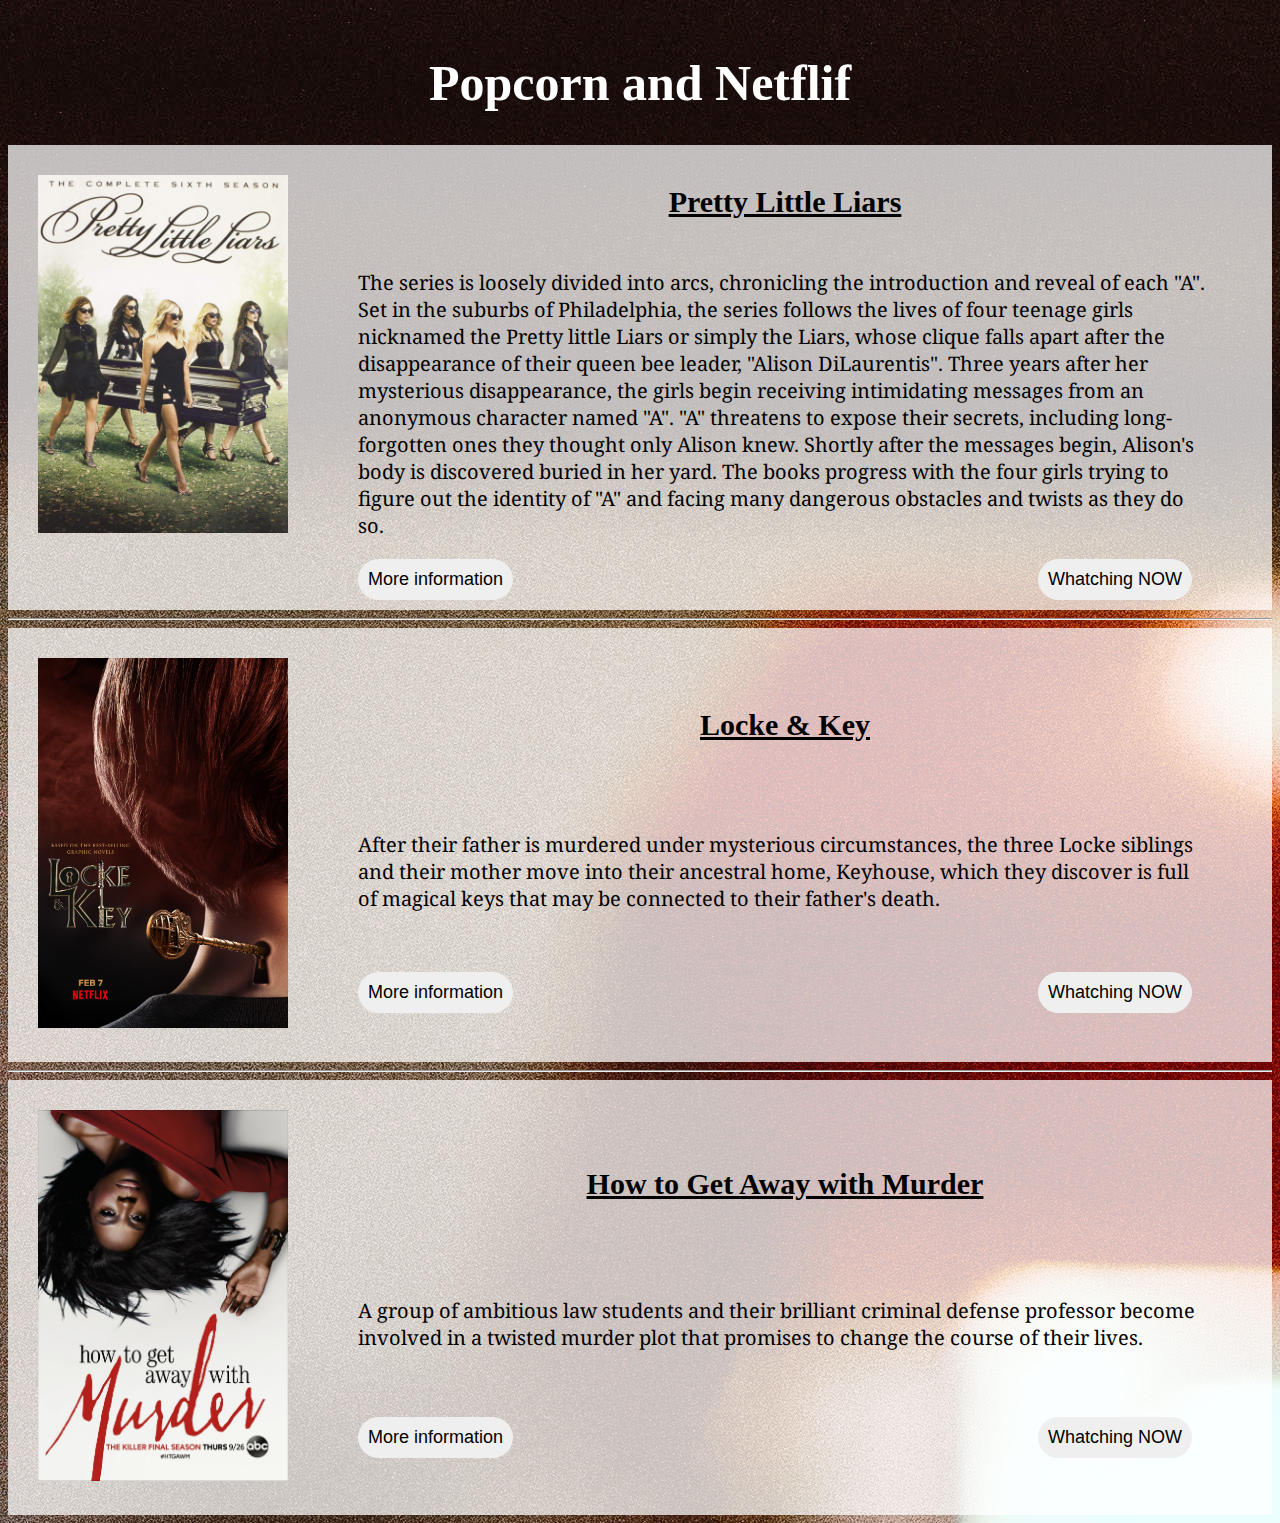
<file: index.html>
<!DOCTYPE html>
<html lang="en">
<head>
    <meta charset="UTF-8">
    <meta http-equiv="X-UA-Compatible" content="IE=edge">
    <meta name="viewport" content="width=device-width, initial-scale=1.0">
    <title>🖥 My favorite TV shows</title>
    <link rel="stylesheet" href="style.css">
    <link rel="preconnect" href="https://fonts.googleapis.com">
<link rel="preconnect" href="https://fonts.gstatic.com" crossorigin>
<link href="https://fonts.googleapis.com/css2?family=Noto+Serif&display=swap" rel="stylesheet">

</head>
<body>
    <div class="parent">
        <h1 class="heading">Popcorn and Netflif</h1>
    </div>
    <div class="container">
        <div class="img">
            <img src="icons/liars.jpg" alt="Pretty-Little-Liars" width="250">
        </div>
        <div class="text">
            <h3 class="text_heading"><ins>Pretty Little Liars</ins></h3>
            <p class="text_p"> The series is loosely divided into arcs, chronicling the introduction and reveal of each "A". Set in the suburbs of Philadelphia, the series follows the lives of four teenage girls nicknamed the Pretty little Liars or simply the Liars, whose clique falls apart after the disappearance of their queen bee leader, "Alison DiLaurentis". Three years after her mysterious disappearance, the girls begin receiving intimidating messages from an anonymous character named "A". "A" threatens to expose their secrets, including long-forgotten ones they thought only Alison knew. Shortly after the messages begin, Alison's body is discovered buried in her yard. The books progress with the four girls trying to figure out the identity of "A" and facing many dangerous obstacles and twists as they do so.</p>
                <div class="button"> 
                    <a href="https://www.netflix.com/title/70180057" target="_blank"><button class="btn"> Whatching NOW</button></a> 
                    <a href="pretty-litle-liars.html" target="_blank"><button class="btn">More information</button></a>
                </div>
            </div>
    </div>
<hr>
    <div class="container">
        <div class="img">
            <img src="icons/locke-and-key.jpeg" alt="Locke-and-Key" width="250">
        </div>
        <div class="text">
            <h3 class="text_heading"><ins>Locke & Key</ins></h3>
            <p class="text_p"> After their father is murdered under mysterious circumstances, the three Locke siblings and their mother move into their ancestral home, Keyhouse, which they discover is full of magical keys that may be connected to their father's death.</p>
                <div class="button"> 
                    <a href="https://www.netflix.com/title/80241239" target="_blank"><button class="btn"> Whatching NOW</button></a> 
                    <a href="locke-and-key.html" target="_blank"><button class="btn">More information</button></a>
                </div>
            </div>
    </div>
<hr>
    <div class="container">
        <div class="img">
            <img src="icons/how-get-away-with-murder.jpg" alt="How-to-Get-Away-with-Murder" width="250">
        </div>
        <div class="text">
            <h3 class="text_heading"><ins>How to Get Away with Murder</ins></h3>
            <p class="text_p"> A group of ambitious law students and their brilliant criminal defense professor become involved in a twisted murder plot that promises to change the course of their lives.</p>
                <div class="button"> 
                    <a href="https://www.netflix.com/title/80024057" target="_blank"><button class="btn"> Whatching NOW</button></a> 
                    <a href="how-get-away-with-murder.html" target="_blank"><button class="btn">More information</button></a>
                </div>
            </div>
    </div>
</body>
</html>
</file>
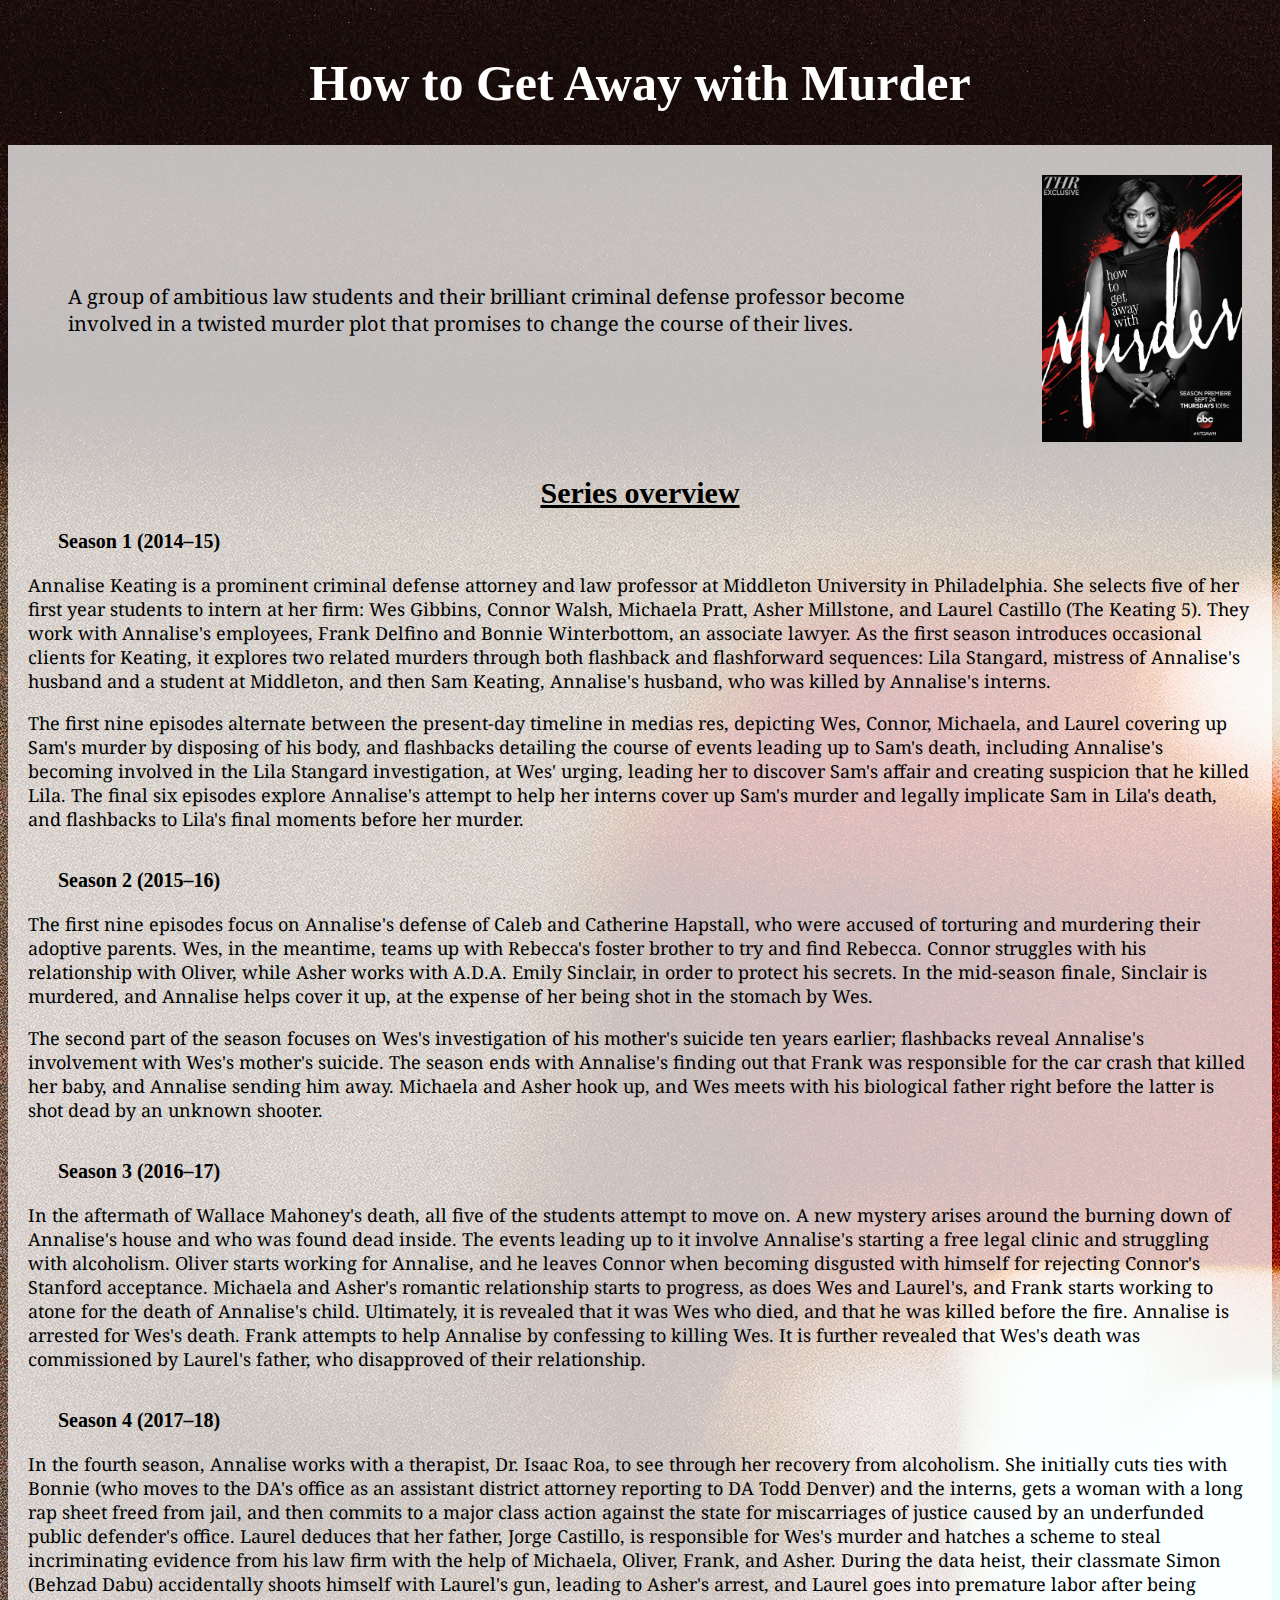
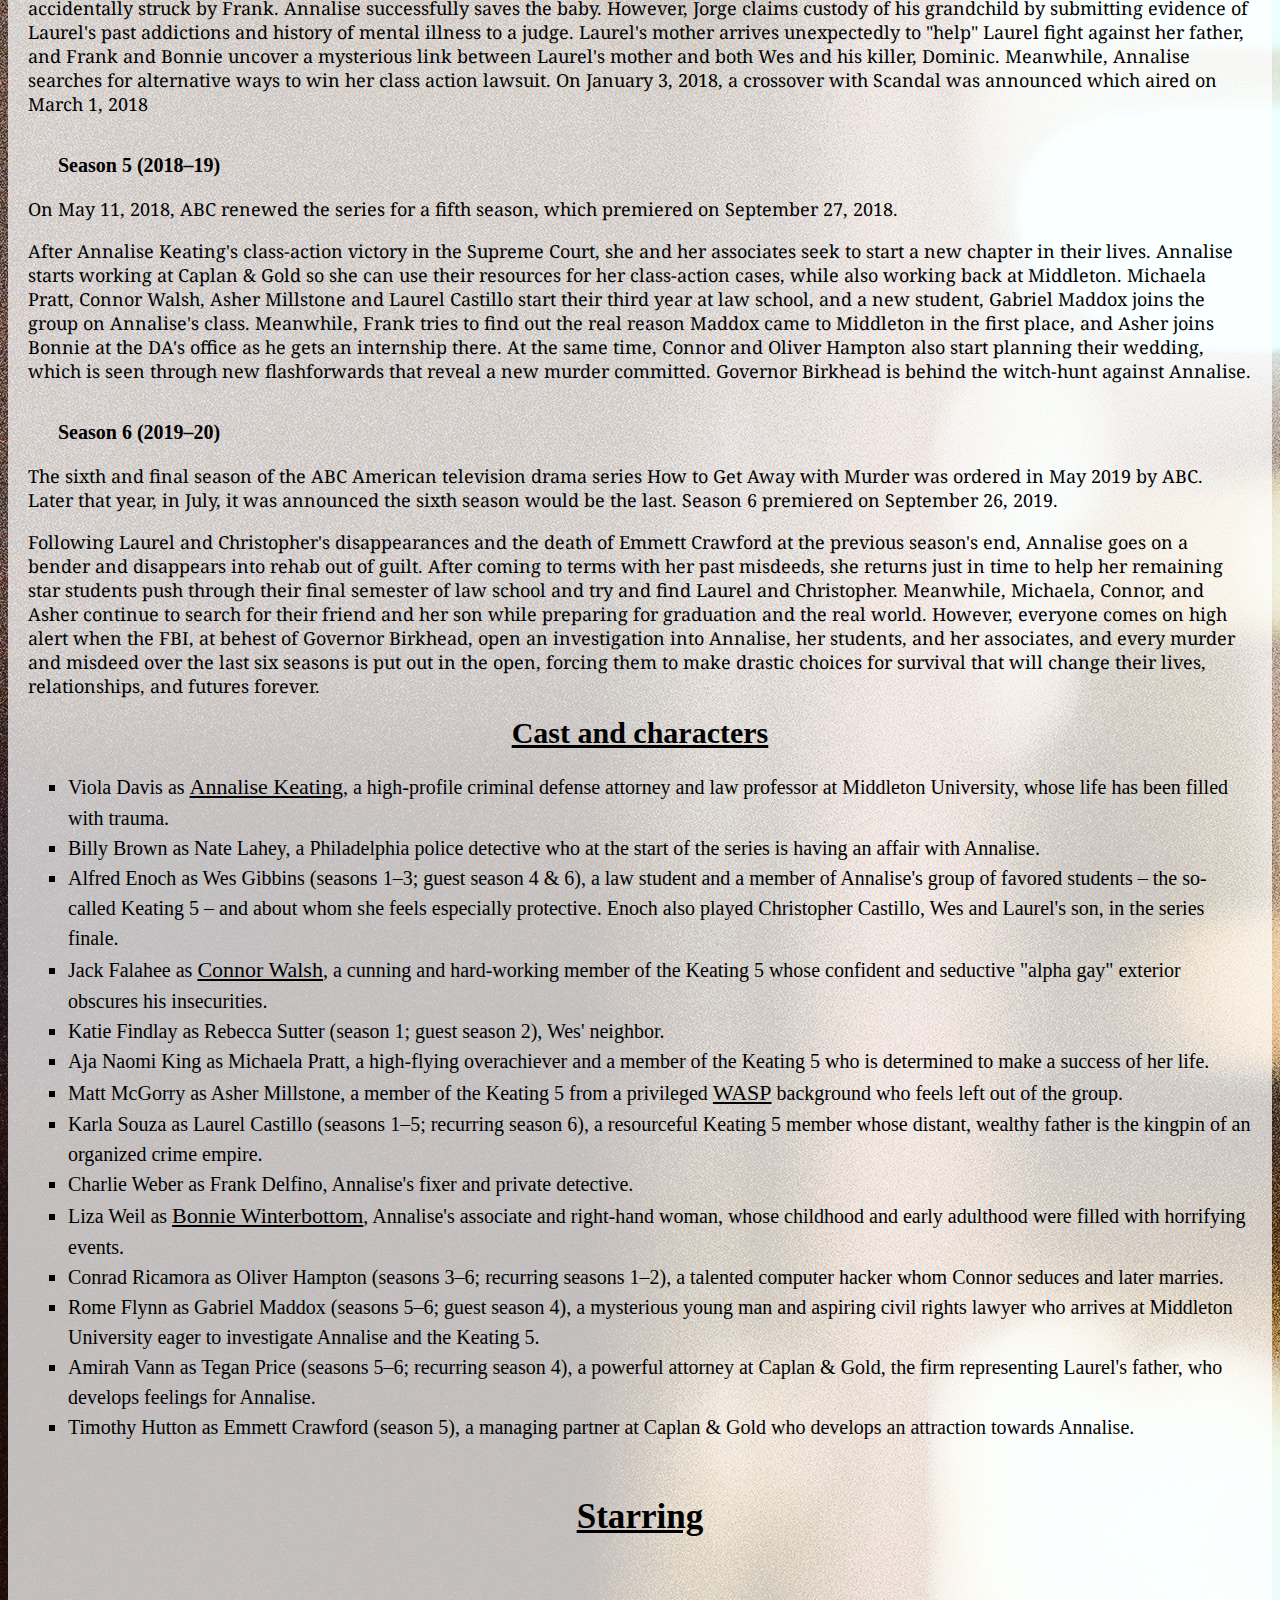
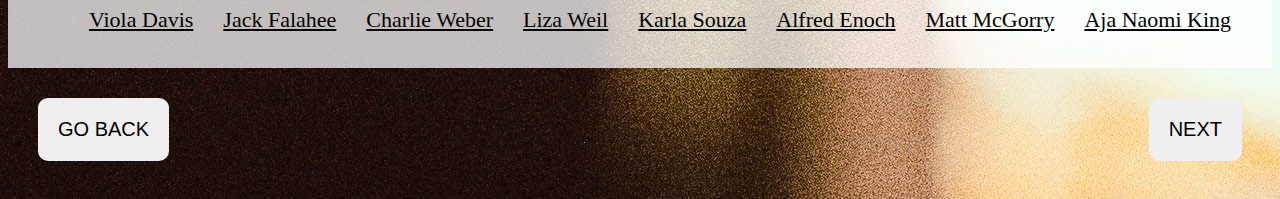
<file: how-get-away-with-murder.html>
<!DOCTYPE html>
<html lang="en">
<head>
    <meta charset="UTF-8">
    <meta http-equiv="X-UA-Compatible" content="IE=edge">
    <meta name="viewport" content="width=device-width, initial-scale=1.0">
    <title>How to Get Away with Murder</title>
    <link rel="stylesheet" href="style.css">
    <link rel="preconnect" href="https://fonts.googleapis.com">
<link rel="preconnect" href="https://fonts.gstatic.com" crossorigin>
<link href="https://fonts.googleapis.com/css2?family=Noto+Serif&display=swap" rel="stylesheet">
</head>
<body>
    <div class="parent">
        <h1 class="heading">How to Get Away with Murder</h1>
    </div>

    <div class="container-1">
        <div class="img"><img src="icons/murder.jpeg" alt="How-to-Get-Away-with-Murder" width="200"></div>
        <div class="text">
            <p class="text_p"> A group of ambitious law students and their brilliant criminal defense professor become involved in a twisted murder plot that promises to change the course of their lives.</p>
        </div>
</div>
    <div class="container-2">
        <h3 class="heading-actors"><ins>Series overview</ins></h3>
        <div>
        <h3 class="season">Season 1 (2014–15)</h3>
        <p class="text_actor">Annalise Keating is a prominent criminal defense attorney and law professor at Middleton University in Philadelphia. She selects five of her first year students to intern at her firm: Wes Gibbins, Connor Walsh, Michaela Pratt, Asher Millstone, and Laurel Castillo (The Keating 5). They work with Annalise's employees, Frank Delfino and Bonnie Winterbottom, an associate lawyer. As the first season introduces occasional clients for Keating, it explores two related murders through both flashback and flashforward sequences: Lila Stangard, mistress of Annalise's husband and a student at Middleton, and then Sam Keating, Annalise's husband, who was killed by Annalise's interns.</p>
        <p class="text_actor">The first nine episodes alternate between the present-day timeline in medias res, depicting Wes, Connor, Michaela, and Laurel covering up Sam's murder by disposing of his body, and flashbacks detailing the course of events leading up to Sam's death, including Annalise's becoming involved in the Lila Stangard investigation, at Wes' urging, leading her to discover Sam's affair and creating suspicion that he killed Lila. The final six episodes explore Annalise's attempt to help her interns cover up Sam's murder and legally implicate Sam in Lila's death, and flashbacks to Lila's final moments before her murder.</p>
    </div>
    <div>
        <h3 class="season">Season 2 (2015–16)</h3>
        <p class="text_actor">The first nine episodes focus on Annalise's defense of Caleb and Catherine Hapstall, who were accused of torturing and murdering their adoptive parents. Wes, in the meantime, teams up with Rebecca's foster brother to try and find Rebecca. Connor struggles with his relationship with Oliver, while Asher works with A.D.A. Emily Sinclair, in order to protect his secrets. In the mid-season finale, Sinclair is murdered, and Annalise helps cover it up, at the expense of her being shot in the stomach by Wes.</p>
        <p class="text_actor">The second part of the season focuses on Wes's investigation of his mother's suicide ten years earlier; flashbacks reveal Annalise's involvement with Wes's mother's suicide. The season ends with Annalise's finding out that Frank was responsible for the car crash that killed her baby, and Annalise sending him away. Michaela and Asher hook up, and Wes meets with his biological father right before the latter is shot dead by an unknown shooter.</p>
    </div>
    <div>
        <h3 class="season">Season 3 (2016–17)</h3>
        <p class="text_actor">In the aftermath of Wallace Mahoney's death, all five of the students attempt to move on. A new mystery arises around the burning down of Annalise's house and who was found dead inside. The events leading up to it involve Annalise's starting a free legal clinic and struggling with alcoholism. Oliver starts working for Annalise, and he leaves Connor when becoming disgusted with himself for rejecting Connor's Stanford acceptance. Michaela and Asher's romantic relationship starts to progress, as does Wes and Laurel's, and Frank starts working to atone for the death of Annalise's child. Ultimately, it is revealed that it was Wes who died, and that he was killed before the fire. Annalise is arrested for Wes's death. Frank attempts to help Annalise by confessing to killing Wes. It is further revealed that Wes's death was commissioned by Laurel's father, who disapproved of their relationship.</p>
    </div>
    <div>
        <h3 class="season">Season 4 (2017–18)</h3>
        <p class="text_actor">In the fourth season, Annalise works with a therapist, Dr. Isaac Roa, to see through her recovery from alcoholism. She initially cuts ties with Bonnie (who moves to the DA's office as an assistant district attorney reporting to DA Todd Denver) and the interns, gets a woman with a long rap sheet freed from jail, and then commits to a major class action against the state for miscarriages of justice caused by an underfunded public defender's office. Laurel deduces that her father, Jorge Castillo, is responsible for Wes's murder and hatches a scheme to steal incriminating evidence from his law firm with the help of Michaela, Oliver, Frank, and Asher. During the data heist, their classmate Simon (Behzad Dabu) accidentally shoots himself with Laurel's gun, leading to Asher's arrest, and Laurel goes into premature labor after being accidentally struck by Frank. Annalise successfully saves the baby. However, Jorge claims custody of his grandchild by submitting evidence of Laurel's past addictions and history of mental illness to a judge. Laurel's mother arrives unexpectedly to "help" Laurel fight against her father, and Frank and Bonnie uncover a mysterious link between Laurel's mother and both Wes and his killer, Dominic. Meanwhile, Annalise searches for alternative ways to win her class action lawsuit. On January 3, 2018, a crossover with Scandal was announced which aired on March 1, 2018</p>
    </div>
    <div>
        <h3 class="season">Season 5 (2018–19)</h3>
        <p class="text_actor">On May 11, 2018, ABC renewed the series for a fifth season, which premiered on September 27, 2018.</p>
        <p class="text_actor">After Annalise Keating's class-action victory in the Supreme Court, she and her associates seek to start a new chapter in their lives. Annalise starts working at Caplan & Gold so she can use their resources for her class-action cases, while also working back at Middleton. Michaela Pratt, Connor Walsh, Asher Millstone and Laurel Castillo start their third year at law school, and a new student, Gabriel Maddox joins the group on Annalise's class. Meanwhile, Frank tries to find out the real reason Maddox came to Middleton in the first place, and Asher joins Bonnie at the DA's office as he gets an internship there. At the same time, Connor and Oliver Hampton also start planning their wedding, which is seen through new flashforwards that reveal a new murder committed. Governor Birkhead is behind the witch-hunt against Annalise.</p>
    </div>
    <div>
        <h3 class="season">Season 6 (2019–20)</h3>
        <p class="text_actor">The sixth and final season of the ABC American television drama series How to Get Away with Murder was ordered in May 2019 by ABC. Later that year, in July, it was announced the sixth season would be the last. Season 6 premiered on September 26, 2019.</p>
        <p class="text_actor">Following Laurel and Christopher's disappearances and the death of Emmett Crawford at the previous season's end, Annalise goes on a bender and disappears into rehab out of guilt. After coming to terms with her past misdeeds, she returns just in time to help her remaining star students push through their final semester of law school and try and find Laurel and Christopher. Meanwhile, Michaela, Connor, and Asher continue to search for their friend and her son while preparing for graduation and the real world. However, everyone comes on high alert when the FBI, at behest of Governor Birkhead, open an investigation into Annalise, her students, and her associates, and every murder and misdeed over the last six seasons is put out in the open, forcing them to make drastic choices for survival that will change their lives, relationships, and futures forever.</p>
    </div>
</div>

<div class="container-2">
    <h3 class="heading-actors"><ins>Cast and characters</ins></h3>
    
    <ul class="key">
        <li>Viola Davis as <a href="https://en.wikipedia.org/wiki/Annalise_Keating" target="_blank">Annalise Keating</a>, a high-profile criminal defense attorney and law professor at Middleton University, whose life has been filled with trauma.</li>
        <li>Billy Brown as Nate Lahey, a Philadelphia police detective who at the start of the series is having an affair with Annalise.</li>
        <li>Alfred Enoch as Wes Gibbins (seasons 1–3; guest season 4 & 6), a law student and a member of Annalise's group of favored students – the so-called Keating 5 – and about whom she feels especially protective. Enoch also played Christopher Castillo, Wes and Laurel's son, in the series finale.</li>
        <li>Jack Falahee as <a href="https://en.wikipedia.org/wiki/Connor_Walsh_(character)"target="_blank" >Connor Walsh</a>, a cunning and hard-working member of the Keating 5 whose confident and seductive "alpha gay" exterior obscures his insecurities.</li>
        <li>Katie Findlay as Rebecca Sutter (season 1; guest season 2), Wes' neighbor.</li>
        <li>Aja Naomi King as Michaela Pratt, a high-flying overachiever and a member of the Keating 5 who is determined to make a success of her life.</li>
        <li>Matt McGorry as Asher Millstone, a member of the Keating 5 from a privileged <a href="https://en.wikipedia.org/wiki/White_Anglo-Saxon_Protestants" target="_blank">WASP</a> background who feels left out of the group.</li>
        <li>Karla Souza as Laurel Castillo (seasons 1–5; recurring season 6), a resourceful Keating 5 member whose distant, wealthy father is the kingpin of an organized crime empire.</li>
        <li>Charlie Weber as Frank Delfino, Annalise's fixer and private detective.</li>
        <li>Liza Weil as <a href="https://en.wikipedia.org/wiki/Bonnie_Winterbottom" target="_blank">Bonnie Winterbottom</a>, Annalise's associate and right-hand woman, whose childhood and early adulthood were filled with horrifying events.</li>
        <li>Conrad Ricamora as Oliver Hampton (seasons 3–6; recurring seasons 1–2), a talented computer hacker whom Connor seduces and later marries.</li>
        <li>Rome Flynn as Gabriel Maddox (seasons 5–6; guest season 4), a mysterious young man and aspiring civil rights lawyer who arrives at Middleton University eager to investigate Annalise and the Keating 5.</li>
        <li>Amirah Vann as Tegan Price (seasons 5–6; recurring season 4), a powerful attorney at Caplan & Gold, the firm representing Laurel's father, who develops feelings for Annalise.</li>
        <li>Timothy Hutton as Emmett Crawford (season 5), a managing partner at Caplan & Gold who develops an attraction towards Annalise.</li>
    </ul>
</div>


    <div class="container-4">
        <div class="heading-actors"><h3><ins>Starring</ins></h3>
        </div>
    <div>
            <ul class="list">
                <li class="li"><a href="https://en.wikipedia.org/wiki/Viola_Davis" target="_blank">Viola Davis</a></li>
                <li class="li"><a href="https://en.wikipedia.org/wiki/Jack_Falahee" target="_blank">Jack Falahee</a></li>
                <li class="li"><a href="https://en.wikipedia.org/wiki/Charlie_Weber_(actor)" target="_blank">Charlie Weber</a></li>
                <li class="li"><a href="https://en.wikipedia.org/wiki/Liza_Weil" target="_blank">Liza Weil</a></li>
                <li class="li"><a href="https://en.wikipedia.org/wiki/Karla_Souza" target="_blank">Karla Souza</a></li>
                <li class="li"><a href="https://en.wikipedia.org/wiki/Alfred_Enoch" target="_blank">Alfred Enoch</a></li>
                <li class="li"><a href="https://en.wikipedia.org/wiki/Matt_McGorry" target="_blank">Matt McGorry</a></li>
                <li class="li"><a href="https://en.wikipedia.org/wiki/Aja_Naomi_King" target="_blank">Aja Naomi King</a></li>
            </ul>
    </div>
    </div>
    <div>
        <div class="button-1">
            <div class="one"><a href="index.html"><button class="btn-1">GO BACK</button></a> </div>
            <div class="two"><a href="pretty-litle-liars.html"><button class="btn-2" style="vertical-align:middle"><span>NEXT</span></button></a></div>
        </div>
    </div>
</body>
</html>
</file>
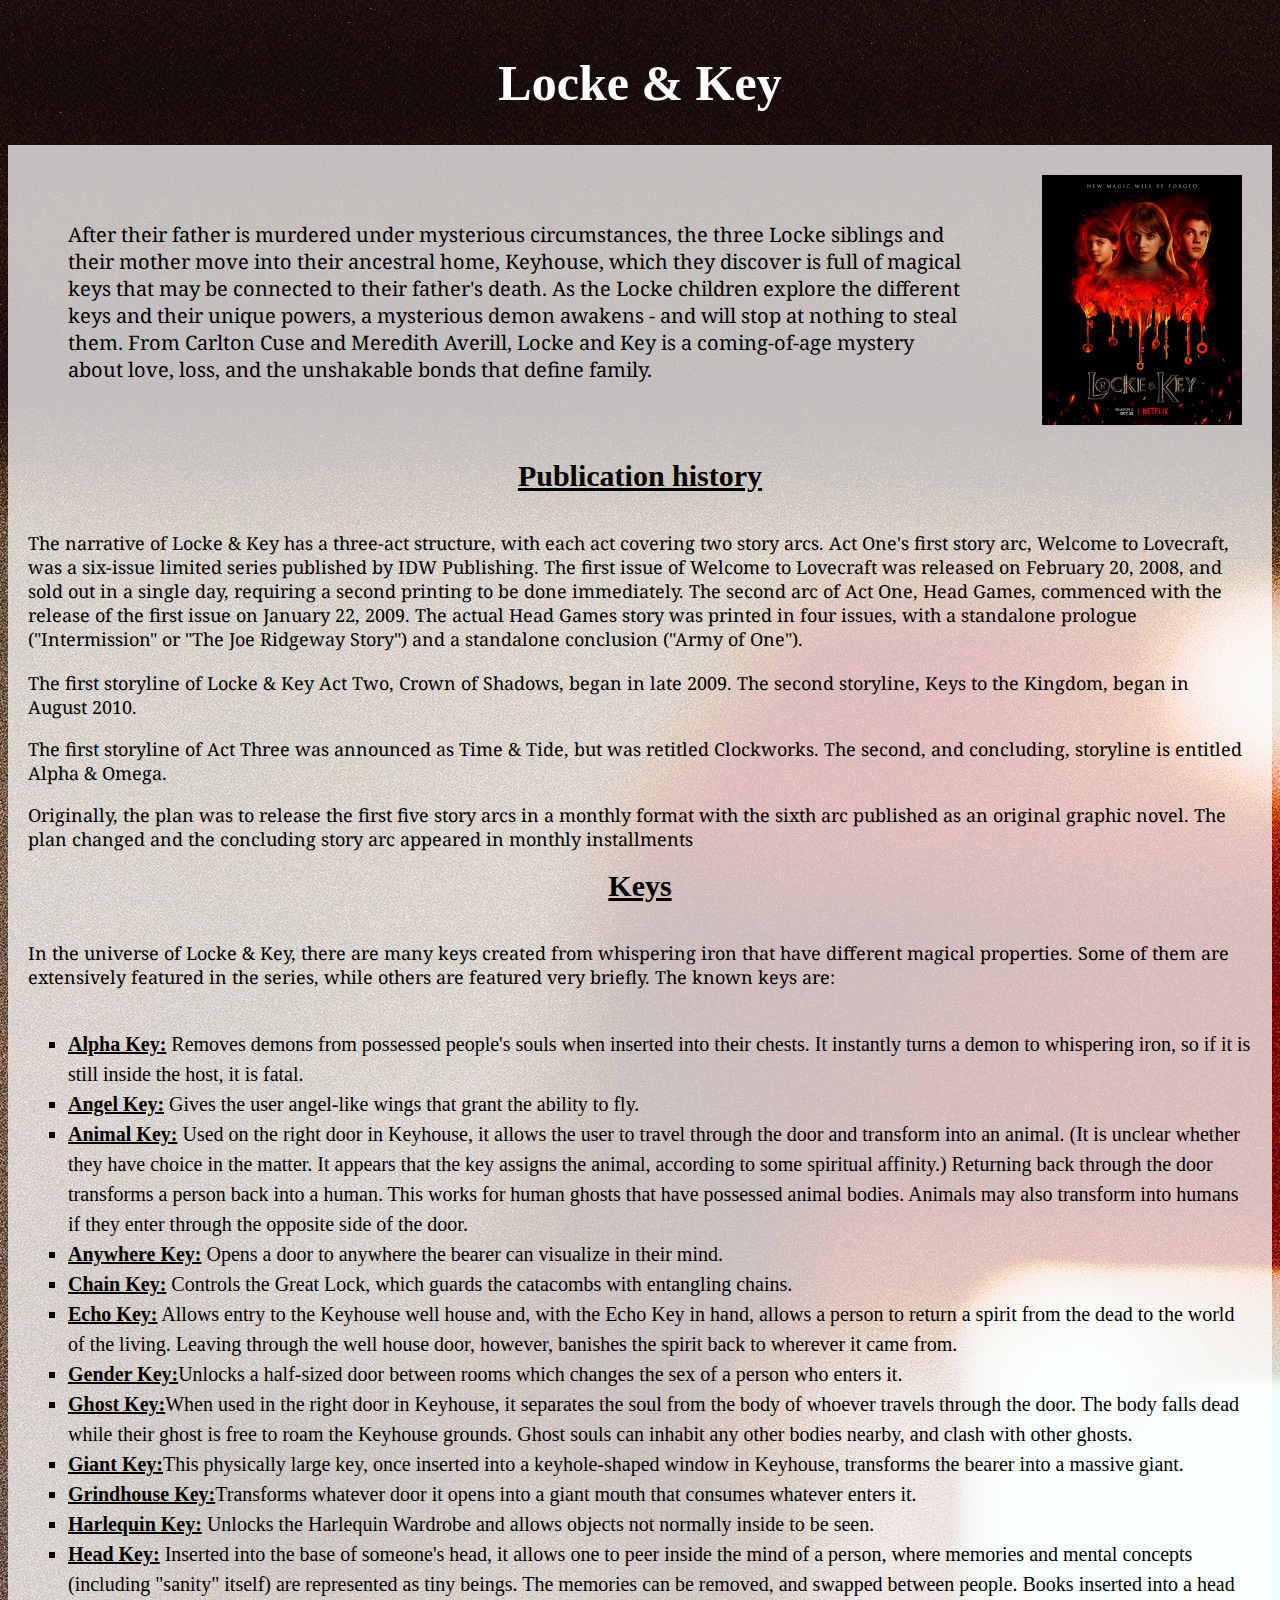
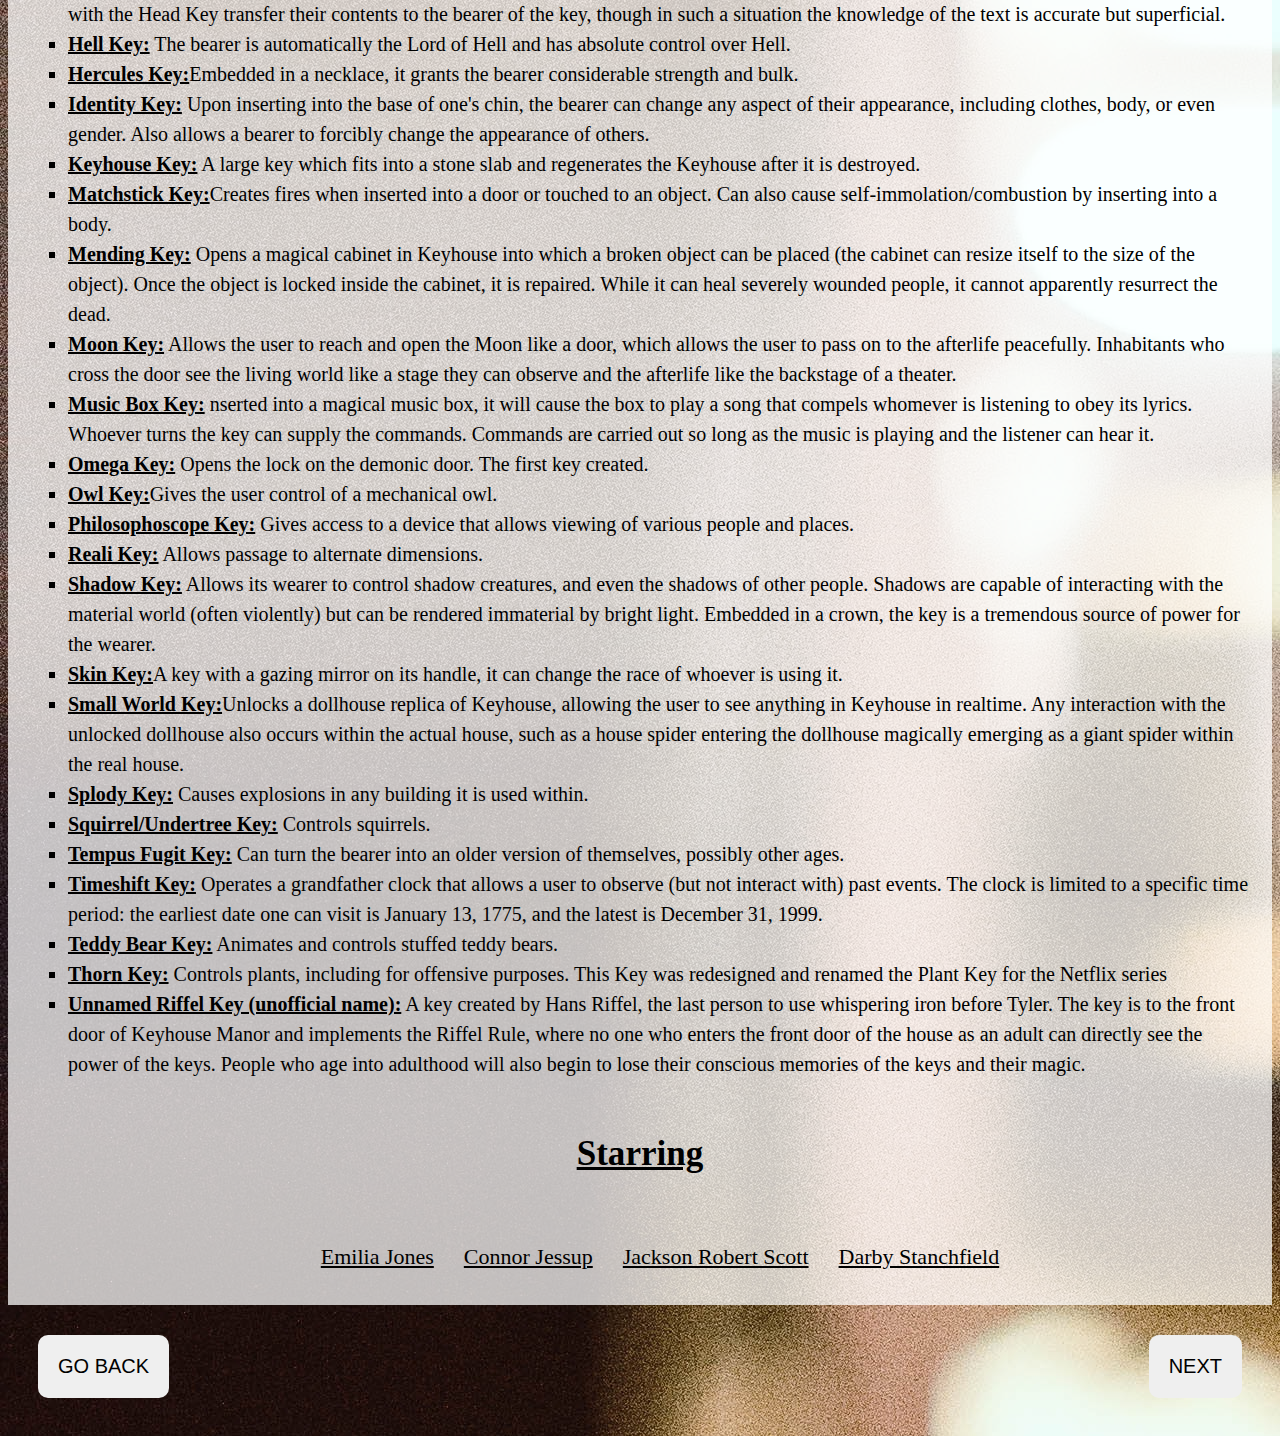
<file: locke-and-key.html>
<!DOCTYPE html>
<html lang="en">
<head>
    <meta charset="UTF-8">
    <meta http-equiv="X-UA-Compatible" content="IE=edge">
    <meta name="viewport" content="width=device-width, initial-scale=1.0">
    <title>Locke & Key</title>
    <link rel="stylesheet" href="style.css">
    <link rel="preconnect" href="https://fonts.googleapis.com">
<link rel="preconnect" href="https://fonts.gstatic.com" crossorigin>
<link href="https://fonts.googleapis.com/css2?family=Noto+Serif&display=swap" rel="stylesheet">
</head>
<body>
    <div class="parent">
        <h1 class="heading">Locke & Key</h1>
    </div>

    <div class="container-1">
        <div class="img"><img src="icons/locke.jpg" alt="Locke-&-Key" width="200"></div>
        <div class="text">
            <p class="text_p">After their father is murdered under mysterious circumstances, the three Locke siblings and their mother move into their ancestral home, Keyhouse, which they discover is full of magical keys that may be connected to their father's death. As the Locke children explore the different keys and their unique powers, a mysterious demon awakens - and will stop at nothing to steal them. From Carlton Cuse and Meredith Averill, Locke and Key is a coming-of-age mystery about love, loss, and the unshakable bonds that define family.</p>
        </div>
</div>
    <div class="container-2">
        <h3 class="heading-actors"><ins>Publication history</ins></h3>
        <p class="text_actors">The narrative of Locke & Key has a three-act structure, with each act covering two story arcs. Act One's first story arc, Welcome to Lovecraft, was a six-issue limited series published by IDW Publishing. The first issue of Welcome to Lovecraft was released on February 20, 2008, and sold out in a single day, requiring a second printing to be done immediately. The second arc of Act One, Head Games, commenced with the release of the first issue on January 22, 2009. The actual Head Games story was printed in four issues, with a standalone prologue ("Intermission" or "The Joe Ridgeway Story") and a standalone conclusion ("Army of One").</p>

            <p class="text_actor">The first storyline of Locke & Key Act Two, Crown of Shadows, began in late 2009. The second storyline, Keys to the Kingdom, began in August 2010.</p>
            
            <p class="text_actor">The first storyline of Act Three was announced as Time & Tide, but was retitled Clockworks. The second, and concluding, storyline is entitled Alpha & Omega.</p>
            
            <p class="text_actor">Originally, the plan was to release the first five story arcs in a monthly format with the sixth arc published as an original graphic novel. The plan changed and the concluding story arc appeared in monthly installments</p>
    </div>
    <div class="container-2">
        <h3 class="heading-actors"><ins>Keys</ins></h3>
        <p class="text_actors">In the universe of Locke & Key, there are many keys created from whispering iron that have different magical properties. Some of them are extensively featured in the series, while others are featured very briefly. The known keys are:</p>
        <ul class="key">
            <li><b><ins>Alpha Key:</ins></b> Removes demons from possessed people's souls when inserted into their chests. It instantly turns a demon to whispering iron, so if it is still inside the host, it is fatal.</li>
            <li><b><ins>Angel Key:</ins></b> Gives the user angel-like wings that grant the ability to fly.</li>
            <li><b><ins>Animal Key:</ins></b> Used on the right door in Keyhouse, it allows the user to travel through the door and transform into an animal. (It is unclear whether they have choice in the matter. It appears that the key assigns the animal, according to some spiritual affinity.) Returning back through the door transforms a person back into a human. This works for human ghosts that have possessed animal bodies. Animals may also transform into humans if they enter through the opposite side of the door.</li>
            <li><b><ins>Anywhere Key:</ins></b> Opens a door to anywhere the bearer can visualize in their mind.</li>
            <li><b><ins>Chain Key:</ins></b> Controls the Great Lock, which guards the catacombs with entangling chains.</li>
            <li><b><ins>Echo Key:</ins></b> Allows entry to the Keyhouse well house and, with the Echo Key in hand, allows a person to return a spirit from the dead to the world of the living. Leaving through the well house door, however, banishes the spirit back to wherever it came from.</li>
            <li><b><ins>Gender Key:</ins></b>Unlocks a half-sized door between rooms which changes the sex of a person who enters it. </li>
            <li><b><ins>Ghost Key:</ins></b>When used in the right door in Keyhouse, it separates the soul from the body of whoever travels through the door. The body falls dead while their ghost is free to roam the Keyhouse grounds. Ghost souls can inhabit any other bodies nearby, and clash with other ghosts. </li>
            <li><b><ins>Giant Key:</ins></b>This physically large key, once inserted into a keyhole-shaped window in Keyhouse, transforms the bearer into a massive giant. </li>
            <li><b><ins>Grindhouse Key:</ins></b>Transforms whatever door it opens into a giant mouth that consumes whatever enters it. </li>
            <li><b><ins>Harlequin Key:</ins></b> Unlocks the Harlequin Wardrobe and allows objects not normally inside to be seen. </li>
            <li><b><ins>Head Key:</ins></b> Inserted into the base of someone's head, it allows one to peer inside the mind of a person, where memories and mental concepts (including "sanity" itself) are represented as tiny beings. The memories can be removed, and swapped between people. Books inserted into a head with the Head Key transfer their contents to the bearer of the key, though in such a situation the knowledge of the text is accurate but superficial.</li>
            <li><b><ins>Hell Key:</ins></b> The bearer is automatically the Lord of Hell and has absolute control over Hell.</li>
            <li><b><ins>Hercules Key:</ins></b>Embedded in a necklace, it grants the bearer considerable strength and bulk. </li>
            <li><b><ins>Identity Key:</ins></b> Upon inserting into the base of one's chin, the bearer can change any aspect of their appearance, including clothes, body, or even gender. Also allows a bearer to forcibly change the appearance of others.</li>
            <li><b><ins>Keyhouse Key:</ins></b> A large key which fits into a stone slab and regenerates the Keyhouse after it is destroyed.</li>
            <li><b><ins>Matchstick Key:</ins></b>Creates fires when inserted into a door or touched to an object. Can also cause self-immolation/combustion by inserting into a body. </li>
            <li><b><ins>Mending Key:</ins></b>  Opens a magical cabinet in Keyhouse into which a broken object can be placed (the cabinet can resize itself to the size of the object). Once the object is locked inside the cabinet, it is repaired. While it can heal severely wounded people, it cannot apparently resurrect the dead.</li>
            <li><b><ins>Moon Key:</ins></b> Allows the user to reach and open the Moon like a door, which allows the user to pass on to the afterlife peacefully. Inhabitants who cross the door see the living world like a stage they can observe and the afterlife like the backstage of a theater.</li>
            <li><b><ins>Music Box Key:</ins></b> nserted into a magical music box, it will cause the box to play a song that compels whomever is listening to obey its lyrics. Whoever turns the key can supply the commands. Commands are carried out so long as the music is playing and the listener can hear it.</li>
            <li><b><ins>Omega Key:</ins></b> Opens the lock on the demonic door. The first key created.</li>
            <li><b><ins>Owl Key:</ins></b>Gives the user control of a mechanical owl.</li>
            <li><b><ins>Philosophoscope Key:</ins></b>  Gives access to a device that allows viewing of various people and places.</li>
            <li><b><ins>Reali Key:</ins></b>  Allows passage to alternate dimensions.</li>
            <li><b><ins>Shadow Key:</ins></b> Allows its wearer to control shadow creatures, and even the shadows of other people. Shadows are capable of interacting with the material world (often violently) but can be rendered immaterial by bright light. Embedded in a crown, the key is a tremendous source of power for the wearer.</li>
            <li><b><ins>Skin Key:</ins></b>A key with a gazing mirror on its handle, it can change the race of whoever is using it.</li>
            <li><b><ins>Small World Key:</ins></b>Unlocks a dollhouse replica of Keyhouse, allowing the user to see anything in Keyhouse in realtime. Any interaction with the unlocked dollhouse also occurs within the actual house, such as a house spider entering the dollhouse magically emerging as a giant spider within the real house. </li>
            <li><b><ins>Splody Key:</ins></b>  Causes explosions in any building it is used within.</li>
            <li><b><ins>Squirrel/Undertree Key:</ins></b> Controls squirrels.</li>
            <li><b><ins>Tempus Fugit Key:</ins></b> Can turn the bearer into an older version of themselves, possibly other ages.</li>
            <li><b><ins>Timeshift Key:</ins></b>  Operates a grandfather clock that allows a user to observe (but not interact with) past events. The clock is limited to a specific time period: the earliest date one can visit is January 13, 1775, and the latest is December 31, 1999.</li>
            <li><b><ins>Teddy Bear Key:</ins></b> Animates and controls stuffed teddy bears.</li>
            <li><b><ins>Thorn Key:</ins></b> Controls plants, including for offensive purposes. This Key was redesigned and renamed the Plant Key for the Netflix series</li>
            <li><b><ins>Unnamed Riffel Key (unofficial name):</ins></b> A key created by Hans Riffel, the last person to use whispering iron before Tyler. The key is to the front door of Keyhouse Manor and implements the Riffel Rule, where no one who enters the front door of the house as an adult can directly see the power of the keys. People who age into adulthood will also begin to lose their conscious memories of the keys and their magic.</li>
        </ul>
    </div>
    <div class="container-4">
        <div class="heading-actors"><h3><ins>Starring</ins></h3>
        </div>
    <div>
            <ul class="list">
                <li class="li"><a href="https://en.wikipedia.org/wiki/Emilia_Jones" target="_blank">Emilia Jones</a></li>
                <li class="li"><a href="https://en.wikipedia.org/wiki/Connor_Jessup" target="_blank">Connor Jessup</a></li>
                <li class="li"><a href="https://en.wikipedia.org/wiki/Jackson_Robert_Scott" target="_blank">Jackson Robert Scott</a></li>
                <li class="li"><a href="https://en.wikipedia.org/wiki/Darby_Stanchfield" target="_blank">Darby Stanchfield</a></li>
            </ul>
    </div>
    </div>
    <div>
        <div class="button-1">
            <div class="one"><a href="index.html"><button class="btn-1">GO BACK</button></a> </div>
            <div class="two"><a href="how-get-away-with-murder.html"><button class="btn-2" style="vertical-align:middle"><span>NEXT</span></button></a></div>
        </div>
    </div>
</body>
</html>
</file>
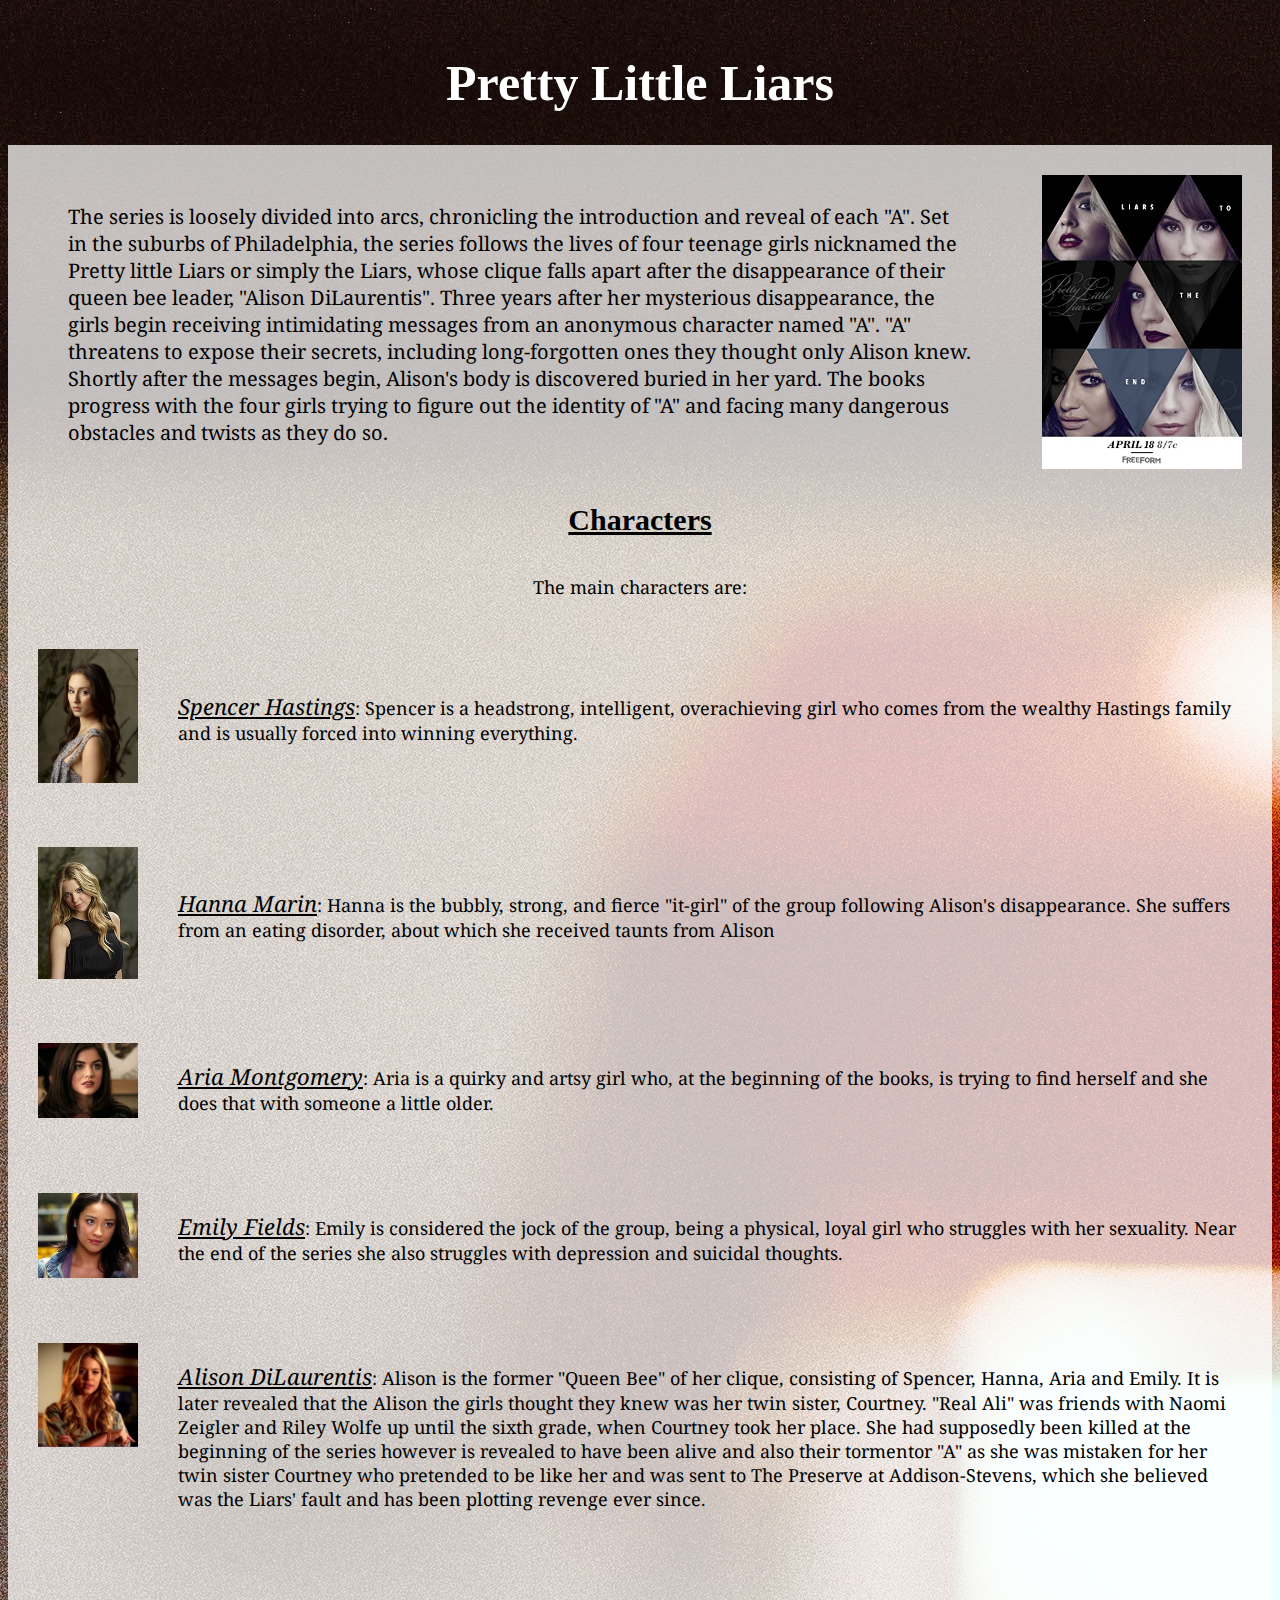
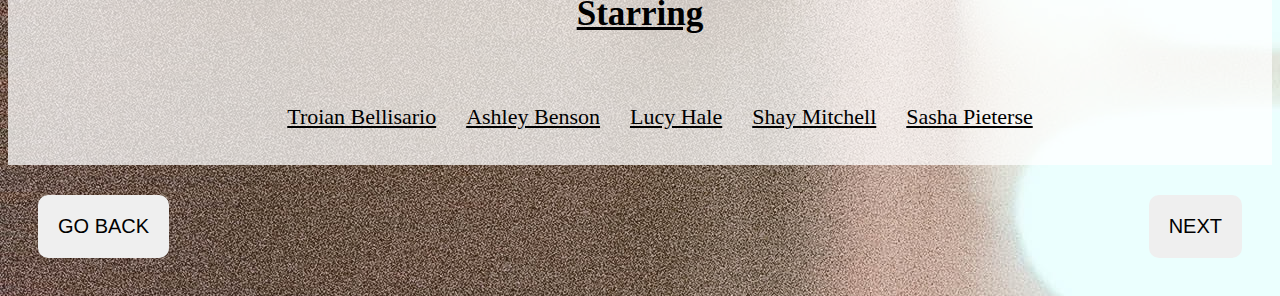
<file: pretty-litle-liars.html>
<!DOCTYPE html>
<html lang="en">
<head>
    <meta charset="UTF-8">
    <meta http-equiv="X-UA-Compatible" content="IE=edge">
    <meta name="viewport" content="width=device-width, initial-scale=1.0">
    <title>Pretty Little Liars</title>
    <link rel="stylesheet" href="style.css">
    <link rel="preconnect" href="https://fonts.googleapis.com">
<link rel="preconnect" href="https://fonts.gstatic.com" crossorigin>
<link href="https://fonts.googleapis.com/css2?family=Noto+Serif&display=swap" rel="stylesheet">
</head>
<body>
    <div class="parent">
        <h1 class="heading">Pretty Little Liars</h1>
    </div>

    <div class="container-1">
        <div class="img"><img src="icons/pretty-little-liars.jpg" alt="Pretty Little Liars" width="200"></div>
        <div class="text">
            <p class="text_p"> The series is loosely divided into arcs, chronicling the introduction and reveal of each "A". Set in the suburbs of Philadelphia, the series follows the lives of four teenage girls nicknamed the Pretty little Liars or simply the Liars, whose clique falls apart after the disappearance of their queen bee leader, "Alison DiLaurentis". Three years after her mysterious disappearance, the girls begin receiving intimidating messages from an anonymous character named "A". "A" threatens to expose their secrets, including long-forgotten ones they thought only Alison knew. Shortly after the messages begin, Alison's body is discovered buried in her yard. The books progress with the four girls trying to figure out the identity of "A" and facing many dangerous obstacles and twists as they do so.</p>
        </div>
</div>
    <div class="container-2">
        <h3 class="heading-actors"><ins>Characters</ins></h3>
        <p class="text_actors">The main characters are:</p>
    </div>

    <div class="container">
        <div class="img"><img class="actors" src="icons/Spencer_Hastings.png" alt="Spencer Hastings" width="100"> </div>
        <div class="text_actors"><p><a class="name" href="https://en.wikipedia.org/wiki/Spencer_Hastings" target="_blank"><i>Spencer Hastings</i></a>: Spencer is a headstrong, intelligent, overachieving girl who comes from the wealthy Hastings family and is usually forced into winning everything.</p></div>
    </div>
    <div class="container">
        <div class="img"><img class="actors" src="icons/Hanna_Marin.jpeg" alt="Hanna Marin" width="100"></div>
        <div class="text_actors"><p><a class="name" href="https://en.wikipedia.org/wiki/Hanna_Marin" target="_blank"><i>Hanna Marin</i></a>: Hanna is the bubbly, strong, and fierce "it-girl" of the group following Alison's disappearance. She suffers from an eating disorder, about which she received taunts from Alison</p></div>
    </div>
    <div class="container">
        <div class="img"><img class="actors" src="icons/Aria_Montgomery.jpeg" alt="Aria Montgomery" width="100"></div>
        <div class="text_actors"><p><a class="name" href="https://en.wikipedia.org/wiki/Aria_Montgomery"  target="_blank"><i>Aria Montgomery</i></a>: Aria is a quirky and artsy girl who, at the beginning of the books, is trying to find herself and she does that with someone a little older.</p></div>
    </div>
    <div class="container">
        <div class="img"><img class="actors" src="icons/EmilyFields.jpeg" alt="Emily Fields" width="100"></div>
        <div class="text_actors"><p><a class="name" href="https://en.wikipedia.org/wiki/Emily_Fields"  target="_blank"><i>Emily Fields</i></a>: Emily is considered the jock of the group, being a physical, loyal girl who struggles with her sexuality. Near the end of the series she also struggles with depression and suicidal thoughts.</p></div>
    </div>
    <div class="container">
        <div class="img"><img class="actors" src="icons/AlisonDiLaurentis.png" alt="Alison DiLaurentis" width="100"></div>
        <div class="text_actors"><p><a class="name" href="https://en.wikipedia.org/wiki/Alison_DiLaurentis" target="_blank"><i>Alison DiLaurentis</i></a>: Alison is the former "Queen Bee" of her clique, consisting of Spencer, Hanna, Aria and Emily. It is later revealed that the Alison the girls thought they knew was her twin sister, Courtney. "Real Ali" was friends with Naomi Zeigler and Riley Wolfe up until the sixth grade, when Courtney took her place. She had supposedly been killed at the beginning of the series however is revealed to have been alive and also their tormentor "A" as she was mistaken for her twin sister Courtney who pretended to be like her and was sent to The Preserve at Addison-Stevens, which she believed was the Liars' fault and has been plotting revenge ever since.</p></div>
    </div>

    <div class="container-4">
        <div class="heading-actors"><h3><ins>Starring</ins></h3>
        </div>
    <div>
            <ul class="list">
                <li class="li"><a href="https://en.wikipedia.org/wiki/Troian_Bellisario" target="_blank">Troian Bellisario</a></li>
                <li class="li"><a href="https://en.wikipedia.org/wiki/Ashley_Benson" target="_blank">Ashley Benson</a></li>
                <li class="li"><a href="https://en.wikipedia.org/wiki/Lucy_Hale" target="_blank">Lucy Hale</a></li>
                <li class="li"><a href="https://en.wikipedia.org/wiki/Shay_Mitchell" target="_blank">Shay Mitchell</a></li>
                <li class="li"><a href="https://en.wikipedia.org/wiki/Sasha_Pieterse" target="_blank">Sasha Pieterse</a></li>
            </ul>
    </div>
    </div>
    <div>
        <div class="button-1">
            <div class="one"><a href="index.html"><button class="btn-1">GO BACK</button></a> </div>
            <div class="two"><a href="locke-and-key.html"><button class="btn-2" style="vertical-align:middle"><span>NEXT</span></button></a></div>
        </div>
    </div>
</body>
</html>
</file>
<file: style.css>
body{
    background-image: url(icons/popcorn.jpeg);
    filter: blur(20%);
}
body:hover{
    background-image:url(icons/popcorn.jpeg);
    background-size: 530px;
}
a{
    color: black;
    font-size: 22px;
}
img{
    padding: 20px;
}


.parent{
    display: flex;
    justify-content: center;
    margin-top: 20px;
}
.heading{
    color: white;
    font-size: 50px;
}
.container{
    display: flex;
    background-color: rgba(255, 255, 255, 0.733);
    padding: 10px;
}
.text{
    display: flex;
    flex-direction: column;
    justify-content: space-evenly;
}
.text_heading{
    align-self: center;
    font-size: 30px;
}
.text_p{
    margin-left: 50px;
    margin-right: 50px;
    font-size: 20px;
    font-family: 'Noto Serif', serif;

}
.button{
    display: flex;
    flex-direction: row-reverse;
    justify-content: space-between;
    margin-left: 50px;
    margin-right: 70px;
    font-family: 'Noto Serif', serif;
}
.btn{
    border: none;
    border-radius: 80px;
    padding: 10px;
    font-size: 18px;
}
.btn:hover{
    cursor: pointer;
    box-shadow: 0 5px #999;
}




.container-1{
    display: flex;
    flex-direction: row-reverse;
    background-color: rgba(255, 255, 255, 0.733);
    padding: 10px;
}
.name{
    cursor: help;
}
.container-2{
    display: flex;
    flex-direction: column;
    background-color: rgba(255, 255, 255, 0.733);
}
.heading-actors{
    align-self: center;
    margin: 0px 0px 0px 0px;
    font-size: 30px;
}
.text_actors{
    align-self: center;
    font-size: 18px;
    padding: 20px;
    margin-bottom: 0px;
    font-family: 'Noto Serif', serif;
}
.container-4{
    display: flex;
    flex-direction: column;
    background-color: rgba(255, 255, 255, 0.733);
    font-size: 20px;
}
.list{
    display: flex;
    justify-content: center;
    list-style: none;
}
.li{
    padding: 15px;
}

.button-1{
    display: flex;
    justify-content: space-between;
    padding: 30px;
}
.btn-1{
    border: none;
    border-radius: 10px;
    padding: 20px;
    font-size: 20px;
    cursor: pointer;
}
.btn-2{
    border: none;
    border-radius: 10px;
    padding: 20px;
    font-size: 20px;
    cursor: pointer;
}
.btn-2 span {
    cursor: pointer;
    display: inline-block;
    position: relative;
    transition: 0.5s;
} 
.btn-2 span:after {
    content: '\00bb';
    position: absolute;
    opacity: 0;
    top: 0;
    right: -20px;
    transition: 0.5s;
} 
.btn-2:hover span{
    padding-right: 25px;
}
.btn-2:hover span:after {
    opacity: 1;
    right: 0;
}
.text_actor{
    align-self: flex-start;
    font-size: 18px;
    margin-left: 20px;
    margin-right: 20px;
    margin-top: 0px;
    font-family: 'Noto Serif', serif;
}

.key{
    font-size: 20px;
    margin-right: 20px;
    margin-left: 20px;
    list-style-type: square;
    line-height: 1.5;
}
.season{
    margin-left: 50px;
    font-size: 20px;
}


@media all and (max-width: 500px){

    .container{
        display: flex;
        flex-wrap: wrap;
        background-color: rgba(255, 255, 255, 0.733);
    }
    img{
        padding: 20px;
        align-self: center;
    }
    .parent{
        display: flex;
        flex-wrap: wrap;
        justify-content: center;
    }
    .heading{
        align-self: center;
    }
    .text_heading{
        align-self: center;
    }
    .container-1{
        display: flex;
        flex-wrap: wrap;
    }
    .list{
        display: flex;
        flex-wrap: wrap;
    }
}
</file>
